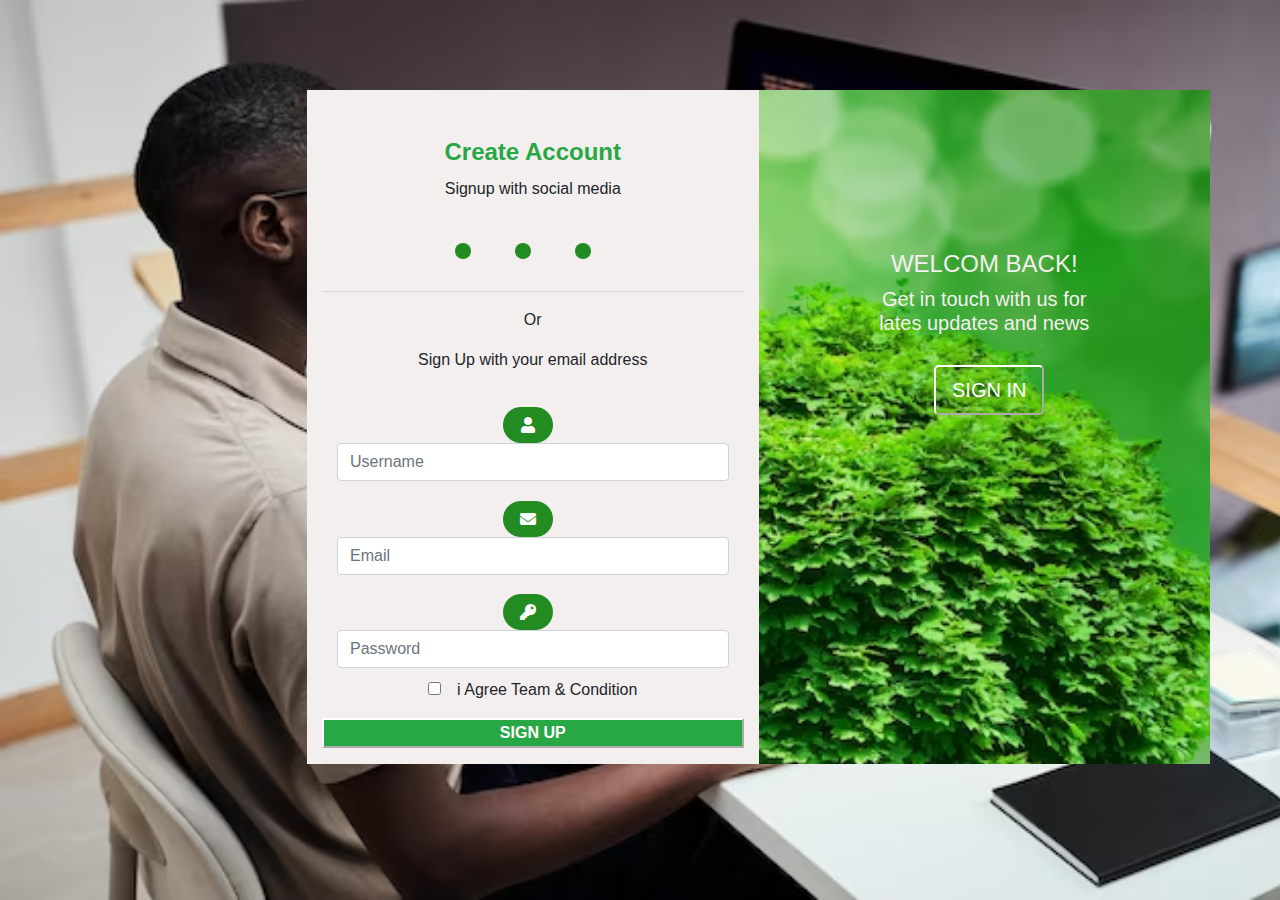
<file: index.html>
<!DOCTYPE html>
<html lang="en">
<head>
    <meta charset="UTF-8">
    <meta http-equiv="X-UA-Compatible" content="IE=edge">
    <meta name="viewport" content="width=device-width, initial-scale=1.0">
   <link rel="stylesheet" href="bootstrap-4.6.1-dist/css/bootstrap.min.css">
    <link rel="stylesheet" href="https://use.fontawesome.com/releases/v5.15.1/css/all.css">
    <link rel="stylesheet" href="M.CSS">
        <title>My FORMULAIRE</title>
    </head>
    <body style="background-image: url('image5/dev.avif'); background-size: cover; height: 100px;">
        <div class="container">
            <div class="row">
                <div class="col-md-6 "> 
                    <h4 class="text-success font-weight-bold mt-5">Create Account</h4>
                    <p>Signup with social media</p>
                    <div class="d-flex justify-content-center mt-4">
                        <span class="social"><i class="fa fa-google"></i></span>
                        <span class="social"><i class="fa fa-facebook"></i></span>
                        <span class="social"><i class="fa fa-twitter"></i></span>
                       
                      </div>
                
                    <p><hr>Or</p>
                  
                    <p>Sign Up with your email address</p>
                    
                    <form action="#">
                      <div class="col">
                        <i class="fa fa-user icon"></i>
                        <input type="text" class="form-control" placeholder="Username">
                      </div>
                    
                      <div class="col">
                        <i class="fa fa-envelope icon"></i>
                        <input type="text" class="form-control" placeholder="Email">
                      </div>
                    
                      <div class="col">
                        <i class="fa fa-key icon"></i>
                        <input type="text" class="form-control" placeholder="Password">
                      </div>

                    <p><input type="checkbox" class="mr-3">i Agree Team & Condition</p>
                    <p><button type="button" class="btn-block text-white bg bg-success text-white font-weight-bold">SIGN UP</button></p>
                  
                </div>
            
                <div class="col-md-6" style="background-image: url('image5/arbe1.avif'); background-size: cover; height: auto; width: 290px;">
                     
                    <h4>WELCOM BACK!</h4>
                   <h5> Get in touch with us for<br>lates updates and news</h5>
                   <div class="button">     
                    <button type="button" class="btn-lg">SIGN IN</button>
                </form>
                   </div>
                </div>
            </div>
        </div>
    </body>
</html>
</file>
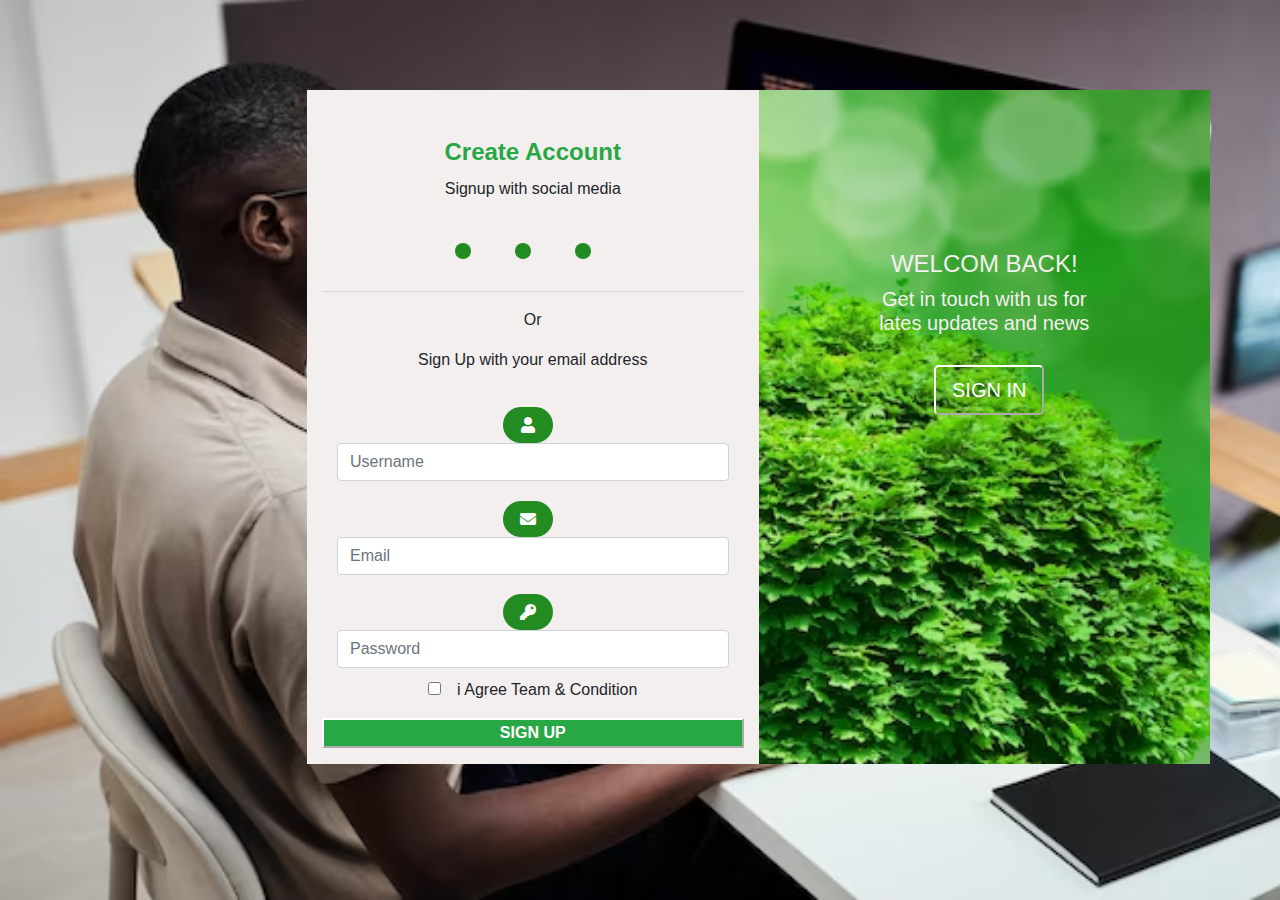
<file: MT.html>
<!DOCTYPE html>
<html lang="en">
<head>
    <meta charset="UTF-8">
    <meta http-equiv="X-UA-Compatible" content="IE=edge">
    <meta name="viewport" content="width=device-width, initial-scale=1.0">
   <link rel="stylesheet" href="bootstrap-4.6.1-dist/css/bootstrap.min.css">
    <link rel="stylesheet" href="https://use.fontawesome.com/releases/v5.15.1/css/all.css">
    <link rel="stylesheet" href="M.CSS">
        <title>My FORMULAIRE</title>
    </head>
    <body style="background-image: url('image5/dev.avif'); background-size: cover; height: 100px;">
        <div class="container">
            <div class="row">
                <div class="col-md-6 "> 
                    <h4 class="text-success font-weight-bold mt-5">Create Account</h4>
                    <p>Signup with social media</p>
                    <div class="d-flex justify-content-center mt-4">
                        <span class="social"><i class="fa fa-google"></i></span>
                        <span class="social"><i class="fa fa-facebook"></i></span>
                        <span class="social"><i class="fa fa-twitter"></i></span>
                       
                      </div>
                
                    <p><hr>Or</p>
                  
                    <p>Sign Up with your email address</p>
                    
                    <form action="#">
                      <div class="col">
                        <i class="fa fa-user icon"></i>
                        <input type="text" class="form-control" placeholder="Username">
                      </div>
                    
                      <div class="col">
                        <i class="fa fa-envelope icon"></i>
                        <input type="text" class="form-control" placeholder="Email">
                      </div>
                    
                      <div class="col">
                        <i class="fa fa-key icon"></i>
                        <input type="text" class="form-control" placeholder="Password">
                      </div>

                    <p><input type="checkbox" class="mr-3">i Agree Team & Condition</p>
                    <p><button type="button" class="btn-block text-white bg bg-success text-white font-weight-bold">SIGN UP</button></p>
                  
                </div>
            
                <div class="col-md-6" style="background-image: url('image5/arbe1.avif'); background-size: cover; height: auto; width: 290px;">
                     
                    <h4>WELCOM BACK!</h4>
                   <h5> Get in touch with us for<br>lates updates and news</h5>
                   <div class="button">     
                    <button type="button" class="btn-lg">SIGN IN</button>
                </form>
                   </div>
                </div>
            </div>
        </div>
    </body>
</html>
</file>
<file: M.CSS>
body{
    background-repeat: no-repeat;
    background-attachment: fixed;
    background-size: cover;
}

.col-md-6 {
    background-color: #f4efef;
    text-align: center;
    float: right;
    background-attachment: fixed;
    
    
}


.row{
    margin-top: 90px;
    margin-left: 20%;
    padding-left: 0%;
    padding-right: 0%;
}

.col-4-sm{
    background-image: url('image5/arbe.avif');
    text-align: center;
    color: #f4efef;
    margin-left: 10px;
    
}
p{
    margin-top: 10Px;
}

.button{
    background: none;
    margin-top: 30px;
    margin-left: 10px;
    text-align: center;
    color: #fff;
    
}
i{
    
    margin-right: 10px; 
    cursor: pointer;
    margin-top: 5%;
    border-radius: 20px;
    background-color: rgb(34, 139, 34); 
}

h4{
   
    color: #f4efef;
    margin-top: 160px;
    text-align: center;

}
h5{
   
    color: #f4efef;
    text-align: center;
    

}

button{
    background: none;
    border-color: #fff;
    color: #fff;  

    }
    .social{

        height: 50px;
        width: 50px;
        display: flex;
        justify-content: center;
        align-items: center;
        border: 1px solid #eee;
        border-radius: 50%;
        margin-right: 10px; 
        cursor: pointer;
    }
    .icon {
        padding: 10px;
        background: rgb(34, 139, 34);
        color: white;
        min-width: 50px;
        text-align: center;
    }
</file>
